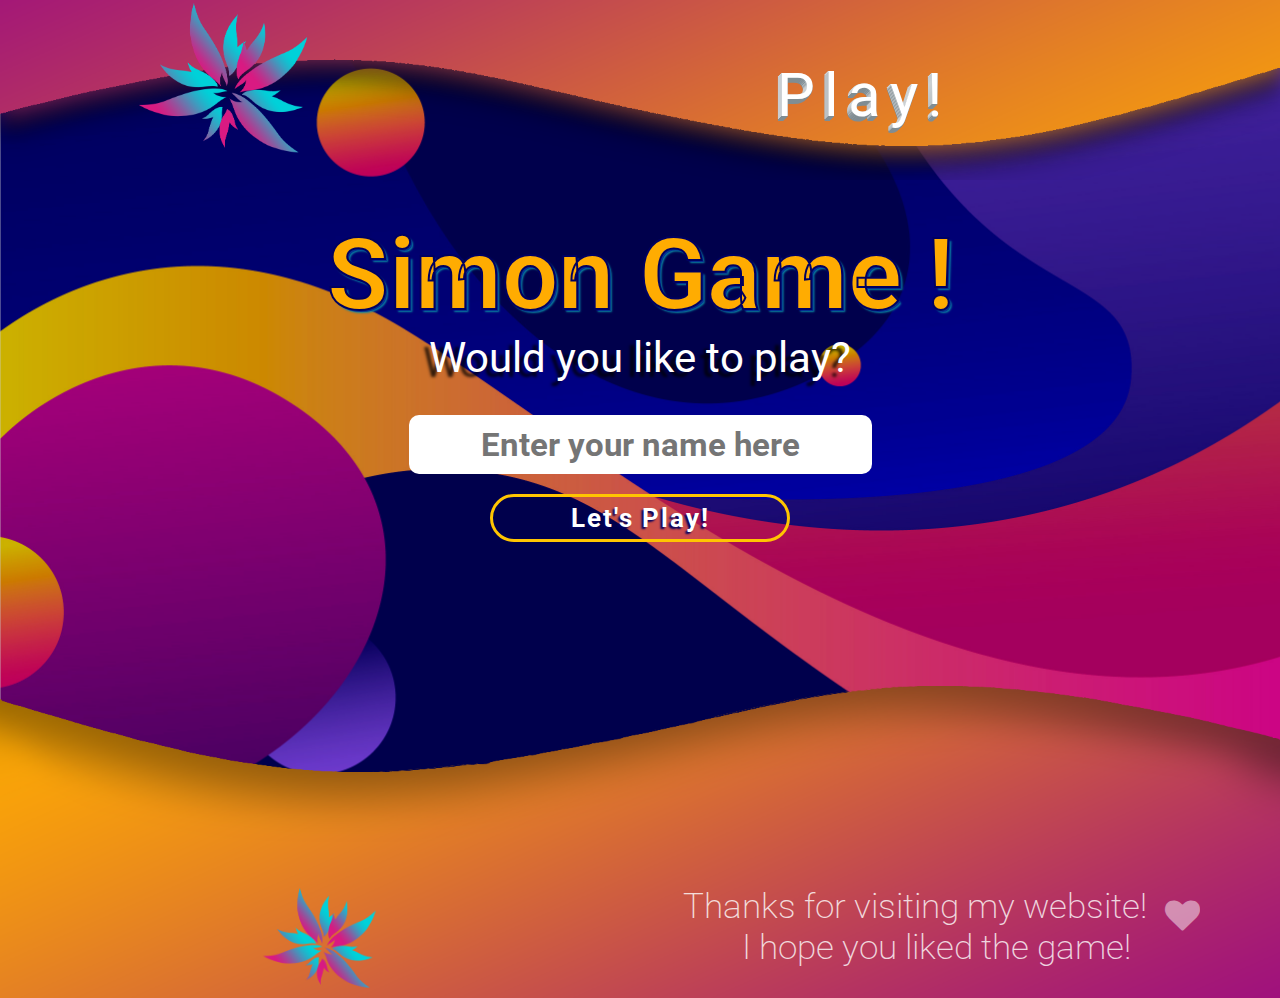
<file: index.html>
<!DOCTYPE html>
<html>
<head>
	<meta charset="UTF-8">
	<meta name="viewport" content="width=device-width, initial-scale=1">
	<link href="https://fonts.googleapis.com/css?family=Orbitron&display=swap" rel="stylesheet">
	<link rel="stylesheet" href="https://cdnjs.cloudflare.com/ajax/libs/font-awesome/4.7.0/css/font-awesome.min.css">
	<link href="https://fonts.googleapis.com/css?family=Roboto:300,300i,400,700,700i,900&display=swap" rel="stylesheet">
	<link href="https://fonts.googleapis.com/css?family=Alfa+Slab+One&display=swap" rel="stylesheet">
	<link rel="stylesheet" type="text/css" href="assets/css/style.css">
</head>
<body class="backgroundblack">
	<nav>
		<div class="navbar">
			<ul>
				<li class="logo"><a href="index.html"><img src="assets/images/gamelogo.png"></a></li>
				<li class="play"><a href="index.html">Play!</a></li>
			</ul>
		</div>
	</nav>
	<main>
		<section>
			<div class="gamesection">
				<div class="inner">
					<h1 id="name-title"></h1>
					<div class="simon-area">
						<div class="simon">
							<div id="green"></div>
							<div id="red"></div>
							<div id="yellow"></div>
							<div id="blue"></div>
							<div class="circle">
								<div class="circlecontent">
									<h2>SIMON</h2>
									<button id="start">Start</button><br>
									<div class="bottom-circle">
										<div><p>Power:</p>
											<button id="power" onclick="powerSwitch()">Off</button>
										</div>
										<div id="counter"></div>
										<div><p>Strict:</p>
											<button id="strict" onclick="strictSwitch()">Off</button>
										</div>
									</div>
								</div>
							</div>
						</div>
					</div>
				</div>
			</div>
			<div class="namesection">
				<h1>Simon Game !</h1>
				<p id="playphrase">Would you like to play?</p>
				<form>
					<input id="nameInput" autocomplete="off" type="text" maxlength="11" placeholder="Enter your name here"><br>
					<div class="play-btn" onclick="submitName()" id="btn">Let's Play!</div>
				</form>
			</div>
		</section>
	</main>
	<footer>
		<ul>
			<li class="footerlogo"><a href="#"><img src="assets/images/gamelogo.png"></a></li>
			<li class="">
				<p>
					Thanks for visiting my website! <i class="fa fa-heart"></i><br>
					I hope you liked the game!
				</p>
			</li>
		</ul>

	</footer>






	<script src="https://ajax.googleapis.com/ajax/libs/jquery/3.4.1/jquery.min.js"></script>
	<script src="assets/js/script.js"></script>
</body>
</html>
</file>
<file: assets/css/style.css>
body{
	margin: 0;
	font-family: 'Roboto', sans-serif;
	background-image: url("../images/mobilebg.jpg");
	color: white;
	background-size: cover;
	background-position: left;
	background-repeat: no-repeat;
}

.backgroundblack:after {
    content: '';
    height: 100vh;
    width: 100vw;
    background-color: #00000033;
    z-index: -1;
    position: absolute;
    top: 0;
}

a{
	text-decoration: none;
	color: inherit;
	cursor: pointer;
}

nav{
	background-image: url("../images/headbg4.png");
	background-repeat: no-repeat;
	background-size: cover;
	background-position: bottom;
}
.navbar{
	height: 18vh;
}

.navbar ul{
	margin: 0;
	display: flex;
	flex-wrap: nowrap;
	justify-content: center;
	padding: 0
}

.navbar ul li{
	display: table;
	height: 14vh;
	font-size: 30px;
	flex-basis: 100%;
	text-align: center;
}

.navbar ul li a {
    display: table-cell;
    vertical-align: middle;
    color: white;
    padding-right: 2rem;
    letter-spacing: 9px;
    text-shadow: 0 1px #808d93, -1px 0 #cdd2d5, -1px 2px #808d93, -2px 1px #cdd2d5, -2px 3px #808d93, -3px 2px #cdd2d5, -3px 4px #808d93, -4px 3px #cdd2d5, -4px 5px #808d93;
}

.navbar ul li img{
	max-height: 80px;
}
.inner{
	min-height: 380px;
}
section{
	display: table;
	margin: 0 auto;
	min-height: 100%;
}

main{
	height: 60vh;
}

main section h1 {
    color: #ffac01;
    font-size: 40px;
    margin: 0;
    -webkit-text-stroke: 2px #000060;
    text-shadow: 2px 2px 0px #01008a9e, 3px 3px 2px rgb(9, 133, 162);
}


#playphrase{
	color: white;
	font-size: 20px;
	margin: 0;
	text-shadow: -6px 5px 3px rgba(0,0,0,0.78);
}

form{
	display: flex;
	flex-wrap: wrap;
	justify-content: center;
	margin: 5% 0;
}

form input{
	flex-basis: 60%;
    display: block;
    border: none;
    padding: 5px 11px;
    font-size: 20px;
    text-align: center;
    border-radius: 10px;
    font-weight: bold;
    font-family: 'Roboto', sans-serif;
    margin: 0 auto;
    max-width: 80vw;
}

form .play-btn {
    flex-basis: 40%;
    display: block;
    border: 3px solid #ffc501;
    color: #ffffff;
    font-weight: bold;
    padding: 5px 0;
    font-size: 15px;
    background-color: transparent;
    margin: 20px auto;
    border-radius: 28px;
    text-decoration: none;
    text-shadow: -2px 2px 2px #000060;
    letter-spacing: 2px;
}

form .play-btn:active {
	color: lightgray;
}

.gamesection{
	display: none;
    vertical-align: middle;
	width: 100vw;
}

.namesection{
	display: table-cell;
	vertical-align: middle;
	text-align: center;
}
#name-title{
	text-align: center;
	vertical-align: top;
	text-shadow: #474747 3px 5px 2px, 2px -13px 2px rgba(128,206,180,0);
	color: #febf00;
	min-height: 80px;
}
#counter i{
	position: absolute;
}

#counter i:nth-of-type(1){
	left: 2%;
    bottom: 10px;
}

#counter i:nth-of-type(2){
	left: 34%;
    bottom: 10px;
    z-index: 2;
}

#counter i:nth-of-type(3){
	left: 68%;
    bottom: 10px;
}

.fa-times-circle{
	position: relative !important;
}

.simon{
	display: flex;
	flex-wrap: wrap;
	justify-content: center;
	margin: 0;
	position: relative;
}

#green,#red,#yellow,#blue{
    display: inline-block;
    flex-basis: 40%;
    margin: 0;
    padding: 0;
}

#green,#red,#yellow,#blue,.circle{
	box-sizing: border-box;
}

#green{
	background-image: linear-gradient(70deg, #21b916, #659e67);
	border-top-left-radius: 100%;
	transform: translateX(1px) translateY(1px);
	cursor: pointer;
	box-shadow: -8px -8px 8px 0px #0000002e;
}

#red{
	background-image: linear-gradient(160deg, #c21212, #c55a5a);
	border-top-right-radius: 100%;
	transform: translateX(-1px) translateY(1px);
	cursor: pointer;
	box-shadow: 8px -8px 8px 0px #0000002e;
}

#yellow{
	background-image: linear-gradient(340deg, #ffb716, #fffcaa);
	background-image: linear-gradient(340deg, #be8912, #d5d38c);
	border-bottom-left-radius: 100%;
	transform: translateX(1px) translateY(-1px);
	cursor: pointer;
	box-shadow: -8px 8px 8px 0px #0000002e;
}

#blue{
	background-image: linear-gradient(250deg, #0043ff, #50b7f2);
	background-image: linear-gradient(250deg, #2800ff, #7d75c3);
	border-bottom-right-radius: 100%;
	transform: translateX(-1px) translateY(-1px);
	cursor: pointer;
	box-shadow: 8px 8px 8px 0px #0000002e;
}

.circle {
    background-image: linear-gradient( #ff794c, #60007b);
    height: 9rem;
    width: 9rem;
    border: 3px #feb300 solid;
    border-radius: 50%;
    position: absolute;
    transform: translateY(-50%);
    top: 50%;
    display: table;
    pointer-events: none;
    box-shadow: 0px 0px 20px 10px rgba(0,0,0,0.2), inset 0px 0px 10px 10px rgba(168, 163, 134, 0.3);
}

#start,#power,#strict{
	pointer-events: all;
	cursor: pointer;
}

.circlecontent {
    color: white;
    display: table-cell;
    text-align: center;
    vertical-align: middle;
}

.circlecontent h2 {
	font-size: 21px;
    margin: 0;
    color: #ffbc01;
    font-family: 'Alfa Slab One', cursive;
    font-weight: 100;
    -webkit-text-stroke: 1px #000060;
}

button#start {
    border-radius: 10%;
    height: 17px;
    width: 41px;
    font-size: 11px;
    font-weight: 600;
    background: #ffffff;
    color: #bf485f;
    text-transform: lowercase;
    font-family: 'Roboto', sans-serif;
    border: none;
}

.bottom-circle {
    display: flex;
    flex-wrap: nowrap;
    margin: 0rem 1rem;
    justify-content: space-evenly;
}


.bottom-circle p{
	margin: 0;
	font-size: 12px;
}

.bottom-circle div{
    min-width: calc(100% / 3);
}

#counter {
    background-color: black;
    color: white;
    position: relative;
    padding: 1% 5%;
    min-height: 20px;
    overflow: hidden;
    max-width: 8vw;
    font-size: 14px;
    border: solid #ffd200 2px;
    margin-top: 2.5rem;
    font-family: 'Orbitron', sans-serif;
    text-shadow: red 0px 0px 5px, red 0px 0px 5px, red 0px 0px 15px;
}

button#power, button#strict {
    width: 30px;
    height: 14px;
    font-family: monospace;
    text-transform: uppercase;
    letter-spacing: 2px;
    font-weight: bolder;
    font-size: 9px;
    border: none;
    background-color: white;
    text-align: center;
}

.on-button{
	background-color: #97f591 !important;
}


/*            FOOTER                */

footer{
	background-image: url("../images/footerbg.png");
	background-repeat: no-repeat;
	background-size: cover;
	background-position: bottom;
}
footer ul{
	display: flex;
	flex-wrap: nowrap;
	text-align: center;
	margin: 0;
	padding: 0;
}

footer ul li{
	display: table;
	flex-basis: 50%;
	height: 22vh
}

footer ul li a,
footer ul li p{
	display: table-cell;
	vertical-align: middle;
	text-align: center;
	padding-top: 50px;
}

footer ul li p{
	font-weight: 200;
	font-size: 11px;
	opacity: 0.8;
	text-align: left;
}


footer .footerlogo img{
	max-height: 8vh;
}

@media (min-width: 414px) {			
	.inner{
		min-height: 411.16px;
	}

@media (min-height: calc(812px * 2.5)) {
	.simon{
		margin: 4rem 0;
	}
	footer ul li a, footer ul li p {
		padding-top: 9rem;
	}
	.circle{
		height: 10rem;
		width: 10rem;
	}
}


@media (min-width: 768px) {    
	body{
		background-image: url("../images/2650413.jpg");
	}
	main{
		height: 59vh;
	}
	.inner{
		max-width: 80%;
		margin: 0 auto;
		min-height: 571.5px;
	}
	.navbar{
		height: 19vh;
	}
	footer{
		background-position: top;
	}
	footer ul li a, footer ul li p{
		padding-top: 110px;
	}
	.namesection h1{
		font-size: 60px;
	}
	#playphrase {
		font-size: 23px;
	}
	.navbar ul li img {
		max-height: 12vh;
	}
	footer ul li p {
		font-size: 15px;
		text-align: center;
		padding-right: 3rem;
	}
	footer ul{
	}
	.circle{
		height: 16rem;
    	width: 16rem;
	}
	.circlecontent h2 {
		font-size: 40px;
	}
	#counter{
		margin-top: 3.5rem;
	    min-height: 30px;
	    font-size: 20px;
	}
	.bottom-circle p{
		font-size: 20px;
	}
	.bottom-circle{
		margin: 0.5rem 2rem;
	}
	h1#name-title {
		font-size: 55px;
	}
	button#start {
		height: 26px;
	    width: 70px;
	    font-size: 17px;
	    margin-top: 0.2rem;
	}
	button#power, button#strict{
		height: 24px;
	    width: 42px;
	    font-size: 12px;
	}
	.navbar ul li a {
		font-size: 40px;
	}
	form .play-btn{
		padding: 6px 18px;
		font-size: 18px;
	}
}

@media (min-width: 1024px){ 
	body{
		background-image: url("../images/2650413.jpg");
	}
	main{
		height: 50vh;
	}
	.inner{
		max-width: 40%;
		margin: 0 auto;
		min-height: 571.5px;
	}
	.navbar{
		height: 24vh;
	}
	footer{
		background-position: top;
	}
	footer ul li a, footer ul li p{
		padding-top: 110px;
	}
	li.play{
		padding-top: 1rem;
	}
	.namesection h1{
		font-size: 60px;
	}
	#playphrase {
		font-size: 23px;
	}
	.navbar ul li img {
		max-height: 9vh;
	    transform: translateX(380px) translateY(20px);
	}
	footer .footerlogo img {
	    max-height: 7vh;
	    transform: translateX(340px);
	}
	footer ul li p {
		font-size: 15px;
		text-align: center;
		padding-right: 3rem;
	}
	footer .fa{
		transform: translate(10px, 10px);
		opacity: 0.6;
	}
	footer ul li{
		height: 26vh;
	}
	.circle {
	    height: 11rem;
	    width: 11rem;
	}
	.circlecontent h2 {
		font-size: 22px;
	    margin: 0;
	}

	button#start {
	    height: 20px;
	    width: 46px;
	    font-size: 12px;
	}

	.bottom-circle {
	    margin: 0rem 1rem;
	}
	.bottom-circle p{
		margin: 0;
		font-size: 13px;
	}
	#counter {
	    padding: 1% 5%;
	    min-height: 23px;
	    max-width: 8vw;
	    font-size: 15px;
	    margin-top: 2.5rem;
	}
	button#power, button#strict {
	    width: 34px;
	    height: 16px;
	    letter-spacing: 2px;
	    font-size: 11px;
	}
	h1#name-title {
		font-size: 60px;
	}
	.navbar ul li a {
		font-size: 40px;
	}
	form .play-btn{
		padding: 6px 18px;
		font-size: 18px;
	}
}



/*________________________________________ ipad pro ______________________________________________________*/
@media (min-height: 1200px){ 
	.navbar{
		height: 19vh;
	}
	.navbar ul li a{
		font-size: 50px;
		padding-right: 60px;
	}
	main{
		height: 55vh;
	}
	.inner{
		max-width: 60%;
		margin: 0 auto;
		min-height: calc(619.5px + 2rem);
	}
	footer ul li a, footer ul li p{
		padding-top: 140px;
		font-size: 22px;
	}
	.simon{
		margin: 2rem 0;
	}
	li.play{
		padding-top: 1rem;
	}
	h1#name-title{
		font-size: 80px;
	}
	form .play-btn{
		font-size: 23px;
	}
	form input{
		font-size: 30px;
	}
	.namesection h1{
		font-size: 80px;
	}
	#playphrase {
		font-size: 33px;
	}
	.navbar ul li img {
		max-height: 9vh;
	    transform: none;
	}
	footer .footerlogo img {
	    max-height: 7vh;
	    transform: none;
	}
	.circle {
	    height: 15rem;
	    width: 15rem;
	}
	.circlecontent h2{
		font-size: 35px;
	}
	.bottom-circle {
	    margin: 0rem 1.5rem;
	}
	#counter{
		min-height: 30px;
		font-size: 20px;
	}
	button#start {
	    height: 28px;
	    width: 59px;
	    font-size: 19px;
	}
}

@media (min-width: 1280px){
	#green,#yellow,#blue,#red{
		max-width: 470px;
	}
	body{
		background-image: url("../images/2650413.jpg");
	}
	main{
		height: 50vh;
	}
	.inner{
		max-width: 35%;
		margin: 0 auto;
		min-height: 50vh;
	}
	.navbar{
		height: 20vh;
	}


	footer {
	    background-position: bottom;
	    background-position-y: -3rem;
	}
	footer ul li a, footer ul li p{
		padding-top: 16rem;
	}
	li.play{
		padding-top: 2rem;
	}
	.namesection h1{
		font-size: 100px;
	}
	#playphrase {
		font-size: 42px;
	}
	form input {
	    font-size: 33px;
	    padding: 10px 20px;
	}
	.navbar ul li img {
	    max-height: 18vh;
	    transform: none;
	}
	footer .footerlogo img {
	    max-height: 12vh;
	    transform: none;
	}
	footer ul li p {
		font-size: 35px;
		text-align: center;
		padding-right: 3rem;
	}
	footer .fa{
		transform: translate(10px, 10px);
		opacity: 0.6;
	}
	footer ul li{
		height: 30vh;
	}
	.circle {
	    height: 20rem;
	    width: 20rem;
	}
	.circlecontent h2 {
		font-size: 44px;
	    margin: 0;
	}

	button#start {
	    height: 39px;
	    width: 88px;
	    font-size: 24px;
	}

	.bottom-circle {
	    margin: 0.5rem 2rem;
	}
	.bottom-circle p{
		margin: 0;
		font-size: 13px;
	}
	#counter {
	    padding: 1% 5%;
	    min-height: 38px;
	    max-width: 8vw;
	    font-size: 22px;
	    margin-top: 3.5rem;
	}
	button#power, button#strict {
	    width: 53px;
	    height: 28px;
	    letter-spacing: 2px;
	    font-size: 18px;
	}
	h1#name-title {
		font-size: 90px;
	}
	.navbar ul li a {
		font-size: 60px;
		padding-right: 12rem;
	}
	form .play-btn{
		padding: 6px 18px;
		font-size: 26px;
	}
}
</file>
